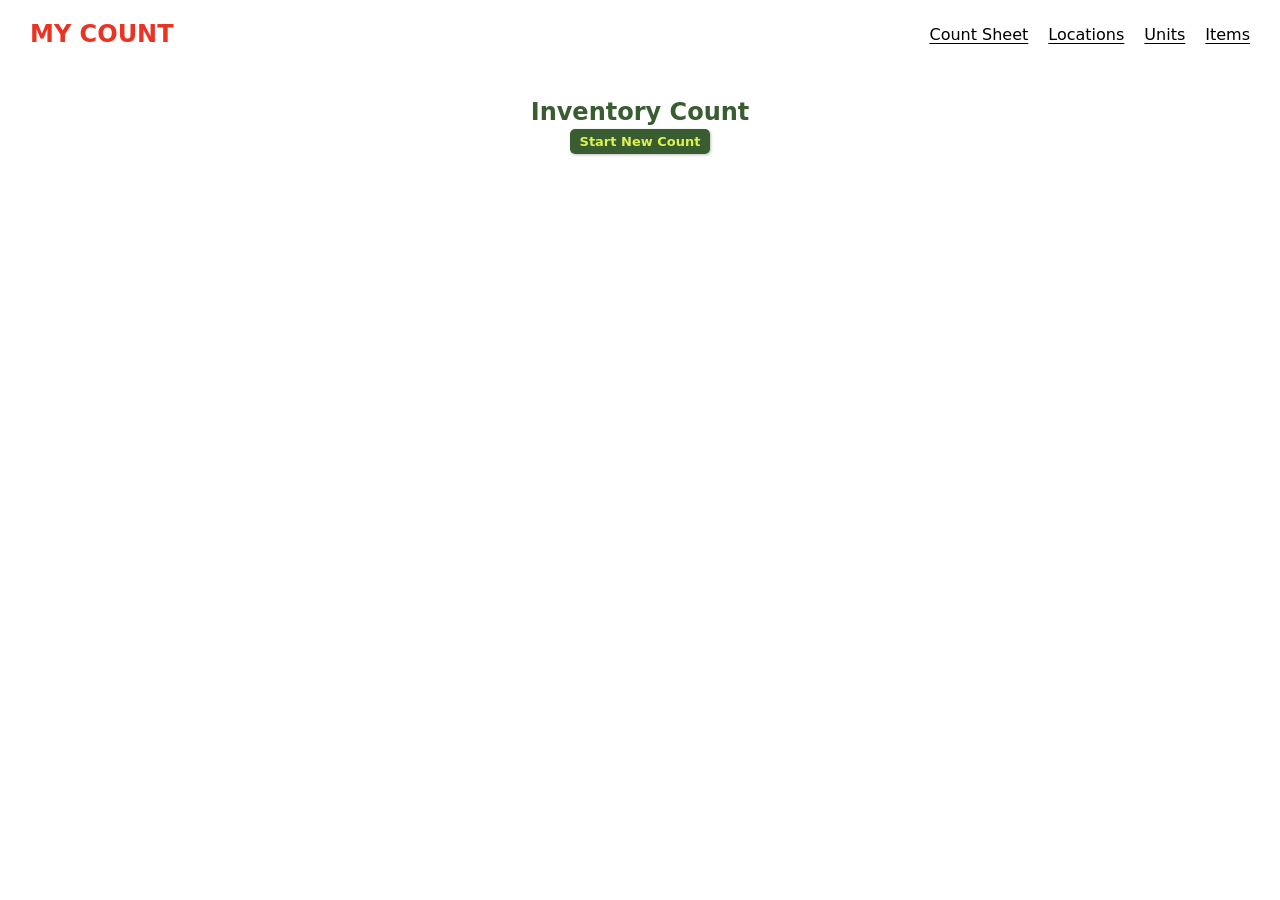
<file: index.html>
<!doctype html>
<html lang="en">
    <head>
        <meta charset="UTF-8" />
        <meta name="viewport" content="width=device-width, initial-scale=1.0" />
        <script src="./resources/js/app.js"></script>
        <script>
            document.write(`<title>${title}</title>`);
        </script>
        <link rel="stylesheet" href="./resources/css/global.css" />
        <link rel="stylesheet" href="./resources/css/count-sheet.css" />
    </head>
    <body>
        <header>
            <div id="navbar">
                <a id="title" href="./index.html">
                    <span
                        ><script>
                            document.write(title);
                        </script></span
                    >
                </a>
                <div id="links">
                    <a href="./index.html">Count Sheet</a>
                    <a href="./manage-locations.html">Locations</a>
                    <a href="./manage-units.html">Units</a>
                    <a href="./manage-items.html">Items</a>
                </div>
            </div>
        </header>

        <main id="main">
            <section id="init">
                <h1>Inventory Count</h1>

                <div id="load-button">
                    <label for="items-file" class="button">Start New Count</label>
                    <input
                        type="file"
                        id="items-file"
                        accept=".json,application/json"
                        hidden
                        webkitdirectory
                        multiple
                    />
                </div>
            </section>

            <section id="content">
                <div id="print">
                    <button id="print-count-sheet" class="button">Print Count Sheet</button>
                </div>
                <div id="tabs"></div>
                <div id="count"></div>

                <div id="button-container">
                    <button id="view-count" class="button">View Count</button>
                    <button id="save-count" class="button">Save Count</button>
                </div>
            </section>
        </main>

        <script src="./resources/js/count-sheet.js"></script>
    </body>
</html>
</file>
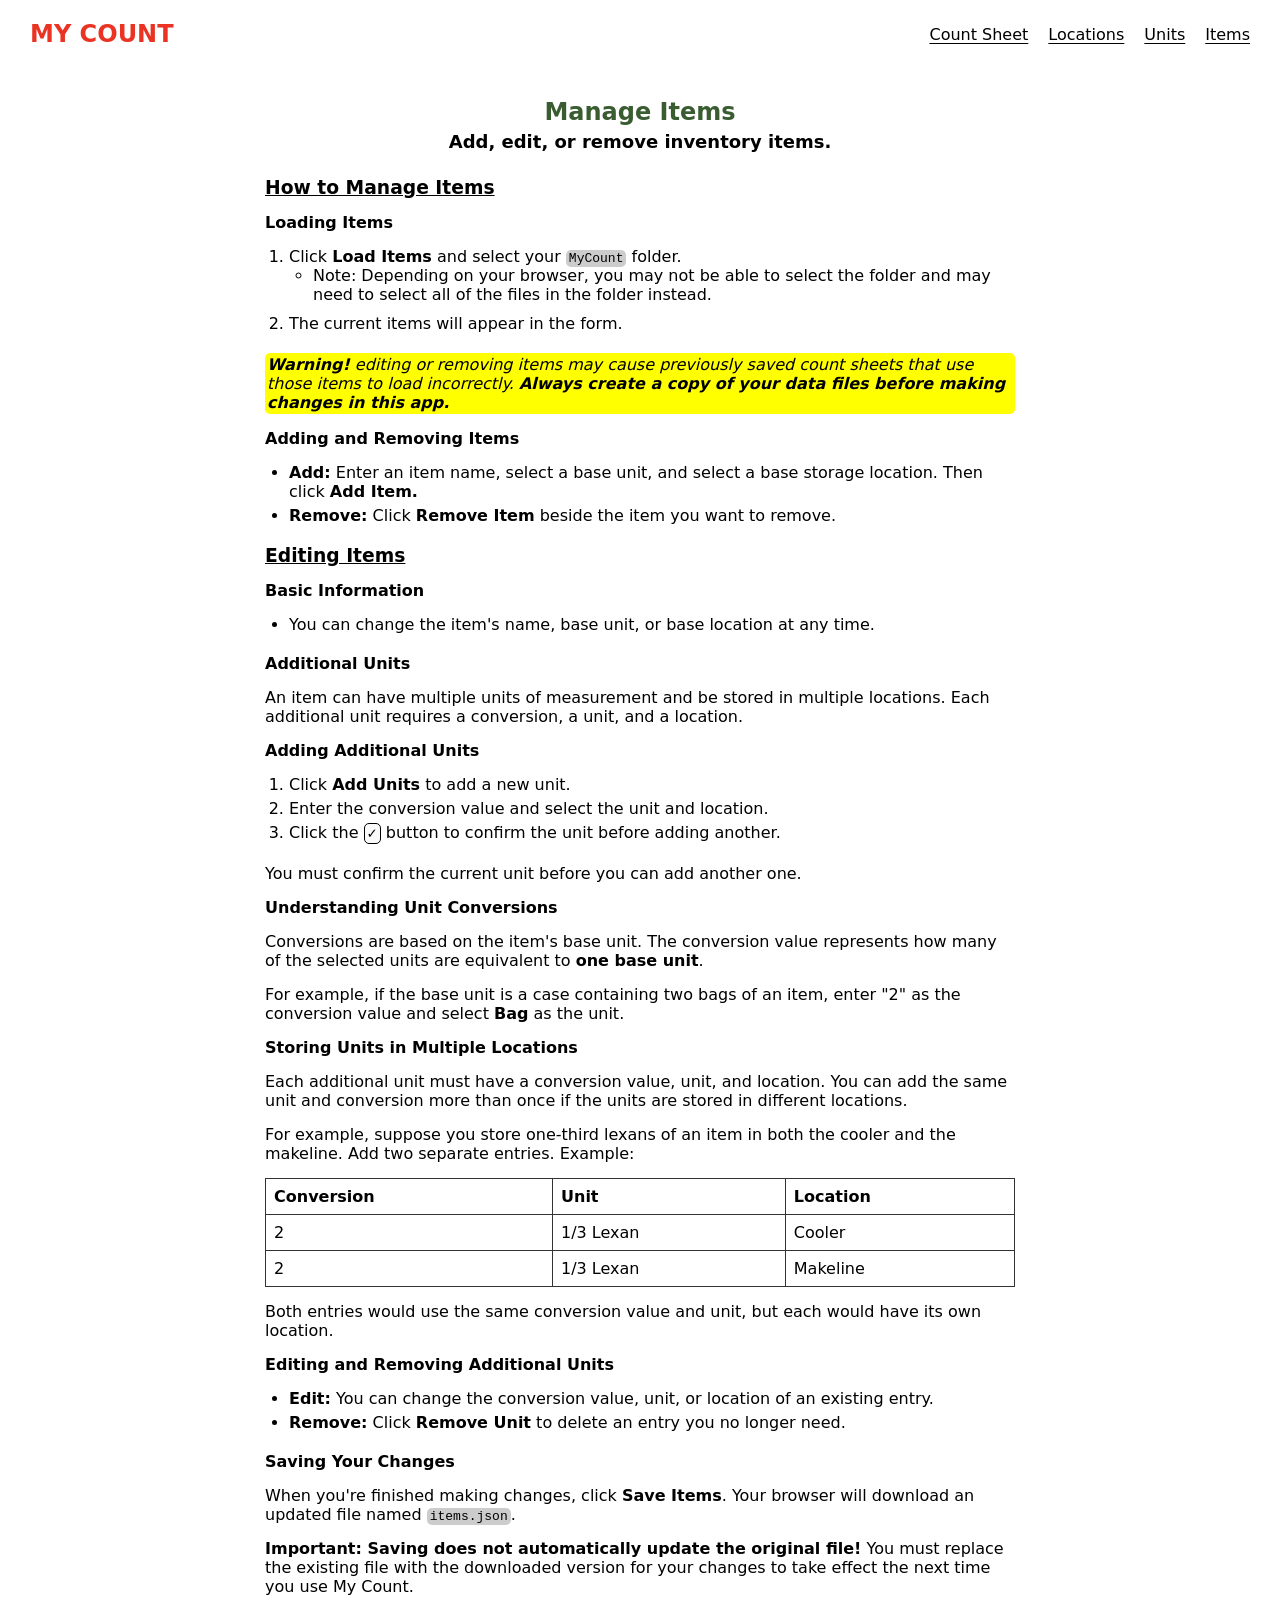
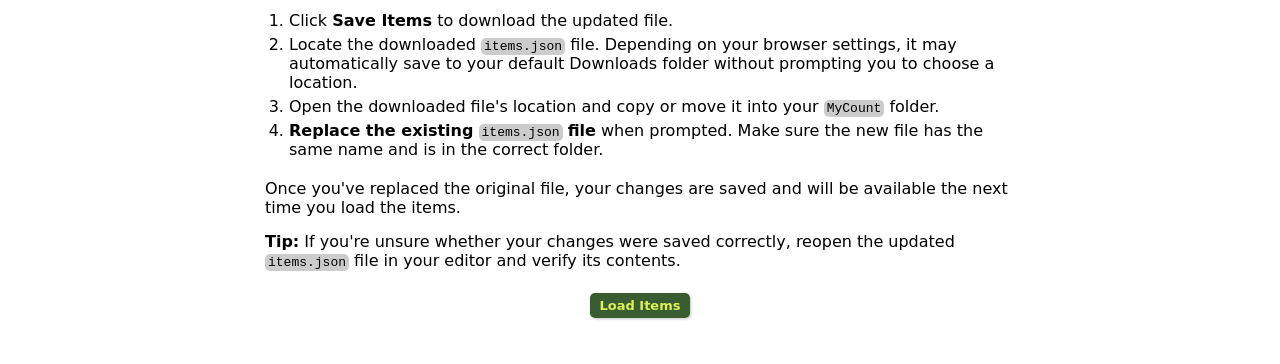
<file: manage-items.html>
<!doctype html>
<html lang="en">
    <head>
        <meta charset="UTF-8" />
        <meta name="viewport" content="width=device-width, initial-scale=1.0" />
        <script src="./resources/js/app.js"></script>
        <script>
            document.write(`<title>Manage Items | ${title}</title>`);
        </script>
        <link rel="stylesheet" href="./resources/css/global.css" />
        <link rel="stylesheet" href="./resources/css/manage-items.css" />
        <style>
            table {
                border-collapse: collapse;
                width: 100%;
            }

            table,
            th,
            td {
                border: 1px solid #333333;
            }

            th,
            td {
                padding: 8px;
                text-align: left;
            }
        </style>
    </head>
    <body>
        <header>
            <div id="navbar">
                <a id="title" href="./index.html">
                    <span
                        ><script>
                            document.write(title);
                        </script></span
                    >
                </a>
                <div id="links">
                    <a href="./index.html">Count Sheet</a>
                    <a href="./manage-locations.html">Locations</a>
                    <a href="./manage-units.html">Units</a>
                    <a href="./manage-items.html">Items</a>
                </div>
            </div>
        </header>

        <div id="sidebar"></div>

        <main id="main">
            <section id="init">
                <h1>Manage Items</h1>
                <h2>Add, edit, or remove inventory items.</h2>
                <div id="instructions">
                    <h3>How to Manage Items</h3>
                    <h4>Loading Items</h4>
                    <ol>
                        <li>
                            Click <strong>Load Items</strong> and select your
                            <code
                                ><script>
                                    document.write(folderName);
                                </script></code
                            >
                            folder.
                            <ul>
                                <li>
                                    Note: Depending on your browser, you may not be able to select the folder and may
                                    need to select all of the files in the folder instead.
                                </li>
                            </ul>
                        </li>
                        <li>The current items will appear in the form.</li>
                    </ol>
                    <p style="background-color: yellow; padding: 2px; border-radius: 5px">
                        <em
                            ><strong>Warning!</strong> editing or removing items may cause previously saved count sheets
                            that use those items to load incorrectly.
                            <strong
                                >Always create a copy of your data files before making changes in this app.</strong
                            ></em
                        >
                    </p>
                    <h4>Adding and Removing Items</h4>
                    <ul>
                        <li>
                            <strong>Add:</strong> Enter an item name, select a base unit, and select a base storage
                            location. Then click <strong>Add Item.</strong>
                        </li>
                        <li>
                            <strong>Remove:</strong> Click <strong>Remove Item</strong> beside the item you want to remove.
                        </li>
                    </ul>
                    <h3>Editing Items</h3>
                    <h4>Basic Information</h4>
                    <ul>
                        <li>You can change the item's name, base unit, or base location at any time.</li>
                    </ul>
                    <h4>Additional Units</h4>
                    <p>
                        An item can have multiple units of measurement and be stored in multiple locations. Each
                        additional unit requires a conversion, a unit, and a location.
                    </p>
                    <h4>Adding Additional Units</h4>
                    <ol>
                        <li>Click <strong>Add Units</strong> to add a new unit.</li>
                        <li>Enter the conversion value and select the unit and location.</li>
                        <li>
                            Click the
                            <button
                                style="border: 1px solid black; color: black; border-radius: 5px; padding: 2px"
                                disabled
                            >
                                &#10003;
                            </button>
                            button to confirm the unit before adding another.
                        </li>
                    </ol>
                    <p>You must confirm the current unit before you can add another one.</p>
                    <h4>Understanding Unit Conversions</h4>
                    <p>
                        Conversions are based on the item's base unit. The conversion value represents how many of the
                        selected units are equivalent to <strong>one base unit</strong>.
                    </p>
                    <p>
                        For example, if the base unit is a case containing two bags of an item, enter "2" as the
                        conversion value and select <strong>Bag</strong> as the unit.
                    </p>
                    <h4>Storing Units in Multiple Locations</h4>
                    <p>
                        Each additional unit must have a conversion value, unit, and location. You can add the same unit
                        and conversion more than once if the units are stored in different locations.
                    </p>
                    <p>
                        For example, suppose you store one-third lexans of an item in both the cooler and the makeline.
                        Add two separate entries. Example:
                    </p>
                    <table>
                        <tr>
                            <th>Conversion</th>
                            <th>Unit</th>
                            <th>Location</th>
                        </tr>
                        <tr>
                            <td>2</td>
                            <td>1/3 Lexan</td>
                            <td>Cooler</td>
                        </tr>
                        <tr>
                            <td>2</td>
                            <td>1/3 Lexan</td>
                            <td>Makeline</td>
                        </tr>
                    </table>
                    <p>Both entries would use the same conversion value and unit, but each would have its own location.</p>
                    <h4>Editing and Removing Additional Units</h4>
                    <ul>
                        <li><strong>Edit:</strong> You can change the conversion value, unit, or location of an existing entry.</li>
                        <li><strong>Remove:</strong> Click <strong>Remove Unit</strong> to delete an entry you no longer need.</li>
                    </ul>
                    <h4>Saving Your Changes</h4>
                    <p>
                        When you're finished making changes, click <strong>Save Items</strong>. Your browser will
                        download an updated file named <code>items.json</code>.
                    </p>
                    <p>
                        <strong>Important: Saving does not automatically update the original file!</strong> You must
                        replace the existing file with the downloaded version for your changes to take effect the next
                        time you use <script>
                            document.write(title);
                        </script>.
                    </p>
                    <ol>
                        <li>Click <strong>Save Items</strong> to download the updated file.</li>
                        <li>
                            Locate the downloaded <code>items.json</code> file. Depending on your browser settings,
                            it may automatically save to your default Downloads folder without prompting you to choose a
                            location.
                        </li>
                        <li>
                            Open the downloaded file's location and copy or move it into your
                            <code
                                ><script>
                                    document.write(folderName);
                                </script></code
                            > folder.
                        </li>
                        <li>
                            <strong>Replace the existing</strong> <code>items.json</code> <strong>file</strong> when
                            prompted. Make sure the new file has the same name and is in the correct folder.
                        </li>
                    </ol>
                    <p>
                        Once you've replaced the original file, your changes are saved and will be available the next
                        time you load the items.
                    </p>
                    <p>
                        <strong>Tip:</strong> If you're unsure whether your changes were saved correctly, reopen the
                        updated <code>items.json</code> file in your editor and verify its contents.
                    </p>
                </div>
                </div>

                <div id="load-button">
                    <label for="items-file" class="button">Load Items</label>
                    <input
                        type="file"
                        id="items-file"
                        accept=".json,application/json"
                        hidden
                        webkitdirectory
                        multiple
                    />
                </div>
            </section>

            <section id="content">
                <h1>Manage Items</h1>
                <h2>Add, edit, or remove inventory items.</h2>

                <p id="backup-recommendation">
                    <strong>Recommendation:</strong> Before making changes, create a backup of your data files. If a
                    change causes unexpected problems, you can restore the original files rather than having to rebuild
                    your data.
                </p>

                <form id="add-item-form"></form>

                <button id="save-items" class="button">Save Items</button>

                <div id="status"></div>
            </section>
        </main>

        <dialog id="item-dialog">
            <form method="dialog">
                <h2>Warning!</h2>
                <h4>Are you sure you want to remove this item?</h4>
                <p>
                    Removing this item may affect previous inventory counts that use it. It is recommended that you make
                    a copy of your <code>item.json</code> file before completing this action.
                </p>
                <div id="dialog-buttons">
                    <button type="submit" value="cancel" class="cancel">Cancel</button>
                    <button type="submit" value="remove" class="danger">Remove</button>
                </div>
            </form>
        </dialog>

        <dialog id="unit-dialog">
            <form method="dialog">
                <h2>Warning!</h2>
                <h4>Are you sure you want to remove this additional unit?</h4>
                <p>
                    Removing this unit may affect previous inventory counts that use it. It is recommended that you make
                    a copy of your <code>item.json</code> file before completing this action.
                </p>
                <div id="dialog-buttons">
                    <button type="submit" value="cancel" class="cancel">Cancel</button>
                    <button type="submit" value="remove" class="danger">Remove</button>
                </div>
            </form>
        </dialog>

        <script src="./resources/js/manage-items.js"></script>
    </body>
</html>
</file>
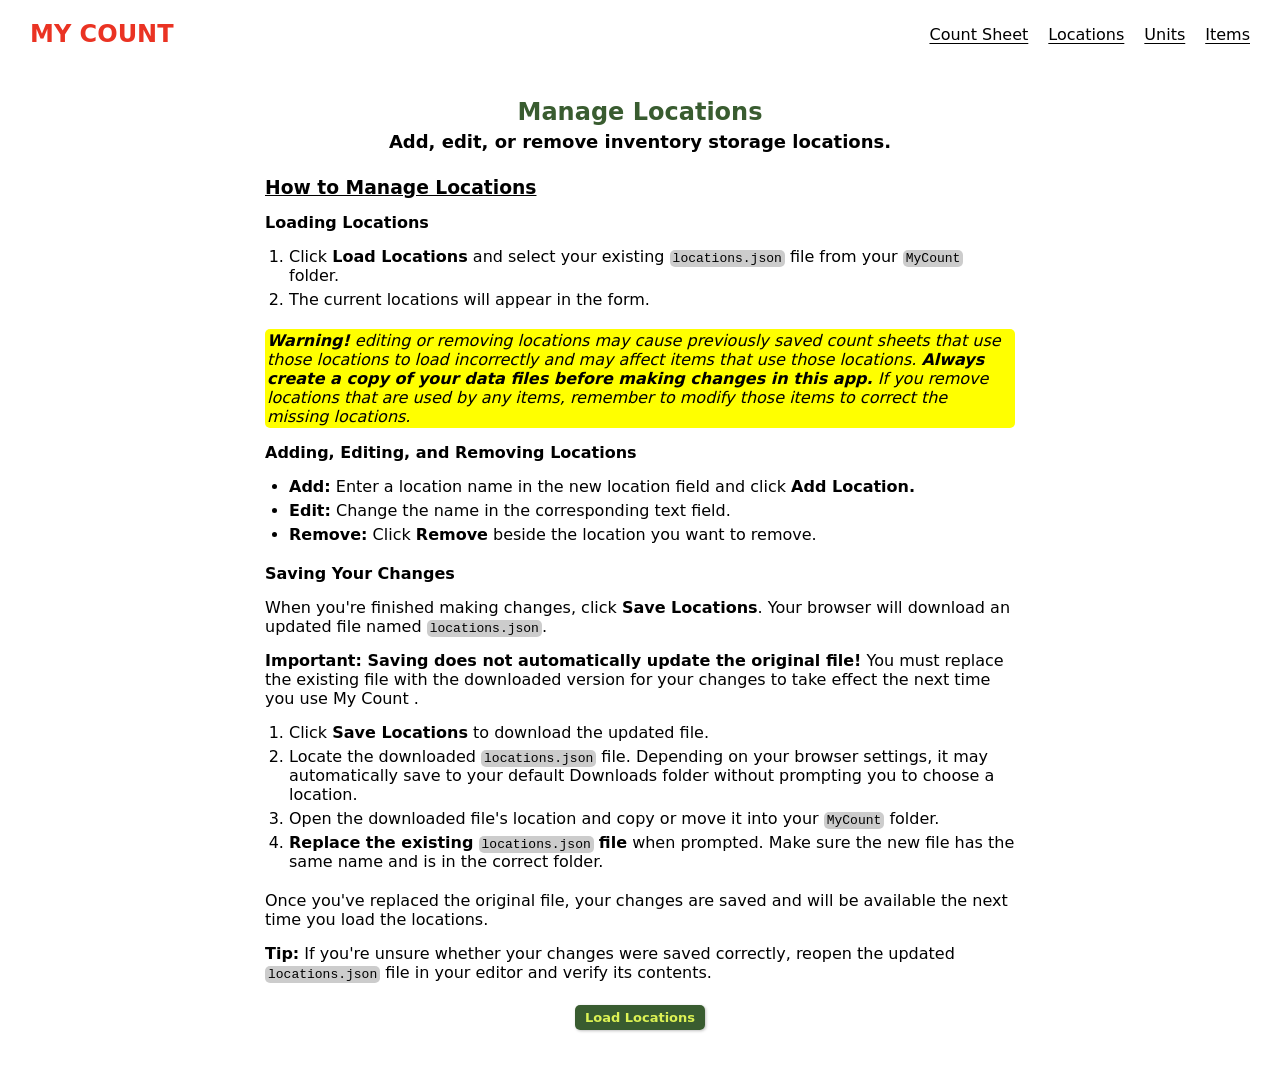
<file: manage-locations.html>
<!doctype html>
<html lang="en">
    <head>
        <meta charset="UTF-8" />
        <meta name="viewport" content="width=device-width, initial-scale=1.0" />
        <script src="./resources/js/app.js"></script>
        <script>
            document.write(`<title>Manage Locations | ${title}</title>`);
        </script>
        <link rel="stylesheet" href="./resources/css/global.css" />
        <link rel="stylesheet" href="./resources/css/manage-locations.css" />
    </head>
    <body>
        <header>
            <div id="navbar">
                <a id="title" href="./index.html">
                    <span
                        ><script>
                            document.write(title);
                        </script></span
                    >
                </a>
                <div id="links">
                    <a href="./index.html">Count Sheet</a>
                    <a href="./manage-locations.html">Locations</a>
                    <a href="./manage-units.html">Units</a>
                    <a href="./manage-items.html">Items</a>
                </div>
            </div>
        </header>

        <main id="main">
            <section id="init">
                <h1>Manage Locations</h1>
                <h2>Add, edit, or remove inventory storage locations.</h2>
                <div id="instructions">
                    <h3>How to Manage Locations</h3>
                    <h4>Loading Locations</h4>
                    <ol>
                        <li>
                            Click <strong>Load Locations</strong> and select your existing
                            <code>locations.json</code> file from your
                            <code
                                ><script>
                                    document.write(folderName);
                                </script></code
                            >
                            folder.
                        </li>
                        <li>The current locations will appear in the form.</li>
                    </ol>
                    <p style="background-color: yellow; padding: 2px; border-radius: 5px">
                        <em
                            ><strong>Warning!</strong> editing or removing locations may cause previously saved count
                            sheets that use those locations to load incorrectly and may affect items that use those
                            locations.
                            <strong>Always create a copy of your data files before making changes in this app.</strong>
                            If you remove locations that are used by any items, remember to modify those items to
                            correct the missing locations.</em
                        >
                    </p>
                    <h4>Adding, Editing, and Removing Locations</h4>
                    <ul>
                        <li>
                            <strong>Add:</strong> Enter a location name in the new location field and click
                            <strong>Add Location.</strong>
                        </li>
                        <li><strong>Edit:</strong> Change the name in the corresponding text field.</li>
                        <li>
                            <strong>Remove:</strong> Click <strong>Remove</strong> beside the location you want to
                            remove.
                        </li>
                    </ul>
                    <h4>Saving Your Changes</h4>
                    <p>
                        When you're finished making changes, click <strong>Save Locations</strong>. Your browser will
                        download an updated file named <code>locations.json</code>.
                    </p>
                    <p>
                        <strong>Important: Saving does not automatically update the original file!</strong> You must
                        replace the existing file with the downloaded version for your changes to take effect the next
                        time you use
                        <script>
                            document.write(title);
                        </script>
                        .
                    </p>
                    <ol>
                        <li>Click <strong>Save Locations</strong> to download the updated file.</li>
                        <li>
                            Locate the downloaded <code>locations.json</code> file. Depending on your browser settings,
                            it may automatically save to your default Downloads folder without prompting you to choose a
                            location.
                        </li>
                        <li>
                            Open the downloaded file's location and copy or move it into your
                            <code
                                ><script>
                                    document.write(folderName);
                                </script></code
                            >
                            folder.
                        </li>
                        <li>
                            <strong>Replace the existing</strong> <code>locations.json</code> <strong>file</strong> when
                            prompted. Make sure the new file has the same name and is in the correct folder.
                        </li>
                    </ol>
                    <p>
                        Once you've replaced the original file, your changes are saved and will be available the next
                        time you load the locations.
                    </p>
                    <p>
                        <strong>Tip:</strong> If you're unsure whether your changes were saved correctly, reopen the
                        updated <code>locations.json</code> file in your editor and verify its contents.
                    </p>
                </div>
                <div id="load-button">
                    <label for="locations-file" class="button">Load Locations</label>
                    <input type="file" id="locations-file" accept=".json,application/json" hidden />
                </div>
            </section>

            <section id="content">
                <h1>Manage Locations</h1>
                <h2>Add, edit, or remove inventory storage locations.</h2>

                <p id="backup-recommendation">
                    <strong>Recommendation:</strong> Before making changes, create a backup of your data files. If a
                    change causes unexpected problems, you can restore the original files rather than having to rebuild
                    your data.
                </p>

                <form id="add-location-form"></form>

                <button id="save-locations" class="button">Save Locations</button>

                <div id="status"></div>
            </section>
        </main>

        <dialog>
            <form method="dialog">
                <h2>Warning!</h2>
                <h4>Are you sure you want to remove this location?</h4>
                <p>
                    Removing this location may affect inventory items that use it. Some items may need to be updated
                    before they appear correctly on the inventory count sheet.
                </p>
                <p>You can repair affected items by editing them in Item Management.</p>
                <div id="dialog-buttons">
                    <button type="submit" value="cancel" class="cancel">Cancel</button>
                    <button type="submit" value="remove" class="danger">Remove</button>
                </div>
            </form>
        </dialog>

        <script src="./resources/js/manage-locations.js"></script>
    </body>
</html>
</file>
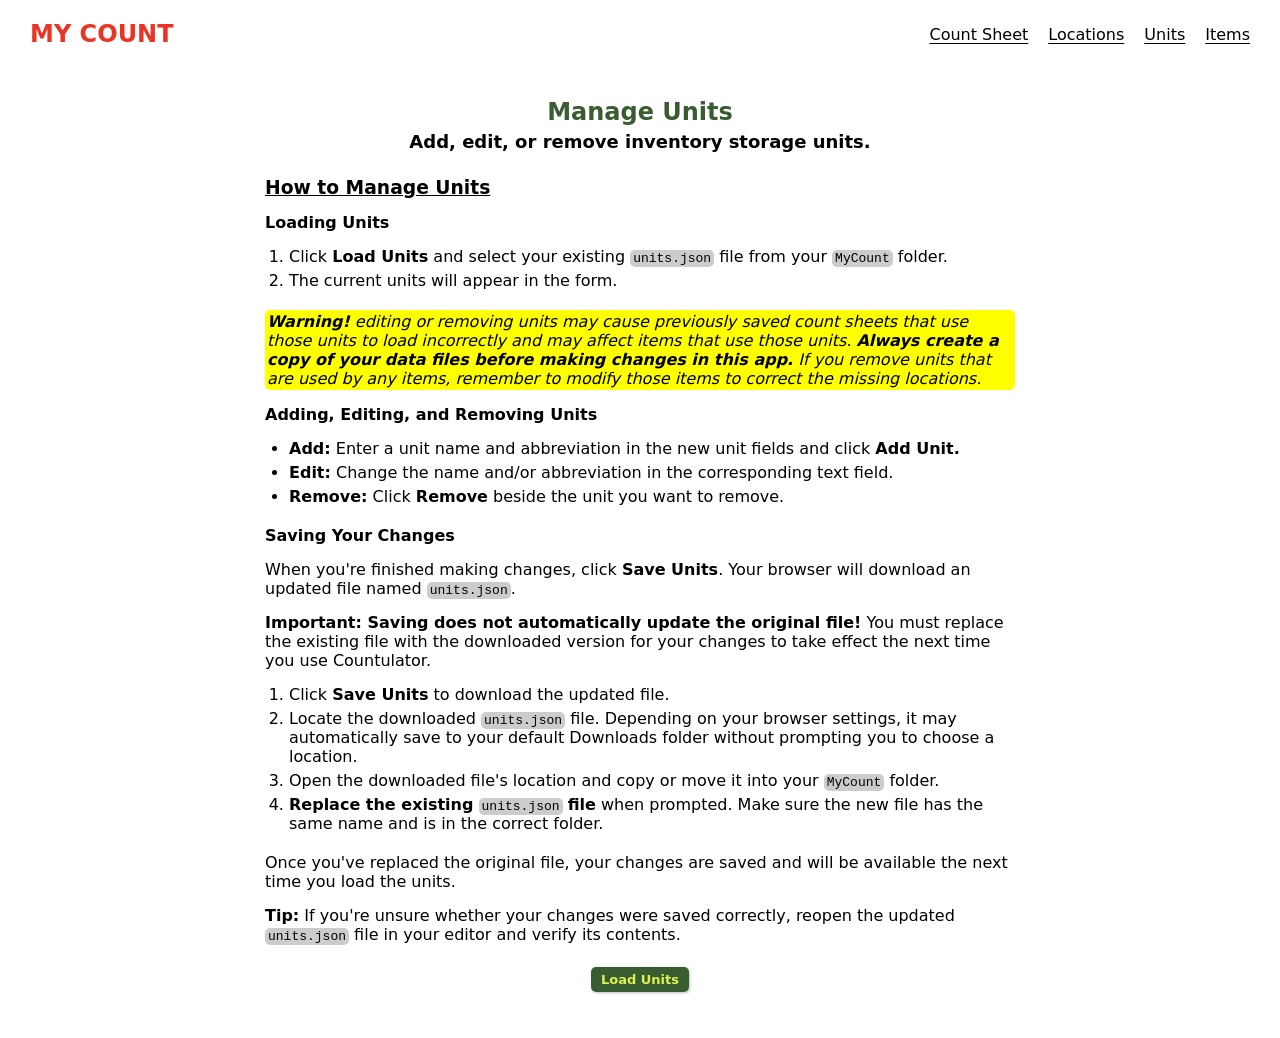
<file: manage-units.html>
<!doctype html>
<html lang="en">
    <head>
        <meta charset="UTF-8" />
        <meta name="viewport" content="width=device-width, initial-scale=1.0" />
        <script src="./resources/js/app.js"></script>
        <script>
            document.write(`<title>Manage Units | ${title}</title>`);
        </script>
        <link rel="stylesheet" href="./resources/css/global.css" />
        <link rel="stylesheet" href="./resources/css/manage-units.css" />
    </head>
    <body>
        <header>
            <div id="navbar">
                <a id="title" href="./index.html">
                    <span
                        ><script>
                            document.write(title);
                        </script></span
                    >
                </a>
                <div id="links">
                    <a href="./index.html">Count Sheet</a>
                    <a href="./manage-locations.html">Locations</a>
                    <a href="./manage-units.html">Units</a>
                    <a href="./manage-items.html">Items</a>
                </div>
            </div>
        </header>

        <main id="main">
            <section id="init">
                <h1>Manage Units</h1>
                <h2>Add, edit, or remove inventory storage units.</h2>
                <div id="instructions">
                    <h3>How to Manage Units</h3>
                    <h4>Loading Units</h4>
                    <ol>
                        <li>
                            Click <strong>Load Units</strong> and select your existing <code>units.json</code> file from
                            your <code
                                ><script>
                                    document.write(folderName);
                                </script></code
                            > folder.
                        </li>
                        <li>The current units will appear in the form.</li>
                    </ol>
                    <p style="background-color: yellow; padding: 2px; border-radius: 5px;"><em><strong>Warning!</strong> editing or removing units may cause previously saved count sheets that use those units to load incorrectly and may affect items that use those units. <strong>Always create a copy of your data files before making changes in this app.</strong> If you remove units that are used by any items, remember to modify those items to correct the missing locations.</em></p>
                    <h4>Adding, Editing, and Removing Units</h4>
                    <ul>
                        <li>
                            <strong>Add:</strong> Enter a unit name and abbreviation in the new unit fields and click
                            <strong>Add Unit.</strong>
                        </li>
                        <li>
                            <strong>Edit:</strong> Change the name and/or abbreviation in the corresponding text field.
                        </li>
                        <li>
                            <strong>Remove:</strong> Click <strong>Remove</strong> beside the unit you want to remove.
                        </li>
                    </ul>
                    <h4>Saving Your Changes</h4>
                    <p>
                        When you're finished making changes, click <strong>Save Units</strong>. Your browser will
                        download an updated file named <code>units.json</code>.
                    </p>
                    <p>
                        <strong>Important: Saving does not automatically update the original file!</strong> You must
                        replace the existing file with the downloaded version for your changes to take effect the next
                        time you use Countulator.
                    </p>
                    <ol>
                        <li>Click <strong>Save Units</strong> to download the updated file.</li>
                        <li>
                            Locate the downloaded <code>units.json</code> file. Depending on your browser settings, it
                            may automatically save to your default Downloads folder without prompting you to choose a
                            location.
                        </li>
                        <li>
                            Open the downloaded file's location and copy or move it into your
                            <code
                                ><script>
                                    document.write(folderName);
                                </script></code
                            > folder.
                        </li>
                        <li>
                            <strong>Replace the existing</strong> <code>units.json</code> <strong>file</strong> when
                            prompted. Make sure the new file has the same name and is in the correct folder.
                        </li>
                    </ol>
                    <p>
                        Once you've replaced the original file, your changes are saved and will be available the next
                        time you load the units.
                    </p>
                    <p>
                        <strong>Tip:</strong> If you're unsure whether your changes were saved correctly, reopen the
                        updated <code>units.json</code> file in your editor and verify its contents.
                    </p>
                </div>
                <div id="load-button">
                    <label for="units-file" class="button">Load Units</label>
                    <input type="file" id="units-file" accept=".json,application/json" hidden />
                </div>
            </section>

            <section id="content">
                <h1>Manage Units</h1>
                <h2>Add, edit, or remove inventory storage units.</h2>

                <p id="backup-recommendation">
                    <strong>Recommendation:</strong> Before making changes, create a backup of your data files. If a
                    change causes unexpected problems, you can restore the original files rather than having to rebuild
                    your data.
                </p>

                <form id="add-unit-form"></form>

                <button id="save-units" class="button" disabled>Save Units</button>

                <div id="status"></div>
            </section>
        </main>

        <dialog>
            <form method="dialog">
                <h2>Warning!</h2>
                <h4>Are you sure you want to remove this unit?</h4>
                <p>
                    Removing this unit may affect inventory items that use it. Some items may need to be updated before
                    they appear correctly on the inventory count sheet.
                </p>
                <p>You can repair affected items by editing them in Item Management.</p>
                <div id="dialog-buttons">
                    <button type="submit" value="cancel" class="cancel">Cancel</button>
                    <button type="submit" value="remove" class="danger">Remove</button>
                </div>
            </form>
        </dialog>

        <script src="./resources/js/manage-units.js"></script>
    </body>
</html>
</file>
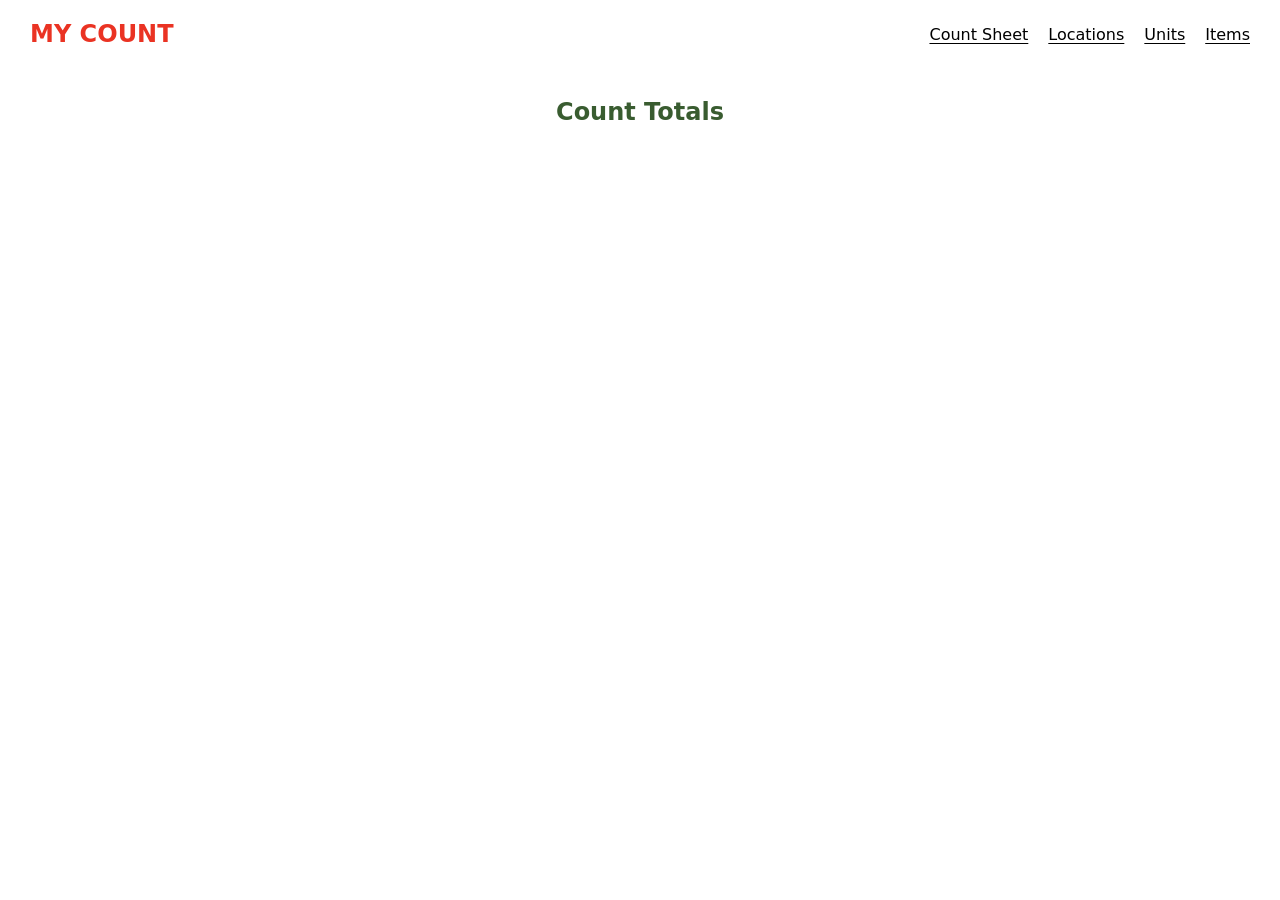
<file: view-count.html>
<!doctype html>
<html lang="en">
    <head>
        <meta charset="UTF-8" />
        <meta name="viewport" content="width=device-width, initial-scale=1.0" />
        <script src="./resources/js/app.js"></script>
        <script>
            document.write(`<title>View Count | ${title}</title>`);
        </script>
        <link rel="stylesheet" href="./resources/css/global.css" />
        <link rel="stylesheet" href="./resources/css/view-count.css" />
    </head>
    <body onload="loadCount()">
        <header>
            <div id="navbar">
                <a id="title" href="./index.html">
                    <span
                        ><script>
                            document.write(title);
                        </script></span
                    >
                </a>
                <div id="links">
                    <a href="./index.html">Count Sheet</a>
                    <a href="./manage-locations.html">Locations</a>
                    <a href="./manage-units.html">Units</a>
                    <a href="./manage-items.html">Items</a>
                </div>
            </div>
        </header>

        <main id="main">
            <section id="content">
                <h1>Count Totals</h1>
            </section>
        </main>

        <script src="./resources/js/view-count.js"></script>
    </body>
</html>
</file>
<file: resources/css/global.css>
:root {
    --logo-primary: #ea3323;
    --button-bg: #395c30;
    --button-text: #dcf254;

    --shadow-sm: 1px 1px 3px rgb(0 0 0 / 0.25);
    --shadow-md: 2px 2px 4px rgba(0, 0, 0, 0.5);
    --shadow-lg: 4px 4px 6px rgba(0, 0, 0, 0.5);
}

* {
    box-sizing: border-box;
    margin: 0;
    padding: 0;
    font-family:
        system-ui,
        -apple-system,
        BlinkMacSystemFont,
        Segoe UI,
        Roboto,
        sans-serif;
}

body {
    height: 100vh;
    width: 100vw;
    position: absolute;
}

header {
    position: sticky;
    top: 0;
    width: 100%;
    padding-bottom: 30px;
}

h1 {
    text-align: center;
    color: var(--button-bg);
}

h2 {
    text-align: center;
    font-size: large;
}

main {
    display: flex;
    flex-direction: column;
    height: calc(100% - 100px);
    align-items: center;
}

form {
    padding: 20px 0;
    display: flex;
    flex-direction: column;
    gap: 10px;
}

dialog {
    width: 700px;
    padding: 50px;
    margin-left: -350px;
    left: 50%;
    top: 100px;
    border: none;
    box-shadow: var(--shadow-lg);
    border-radius: 12px;
}

dialog form {
    padding: 0;
    display: flex;
    flex-direction: column;
    gap: 20px;
}

dialog #dialog-buttons {
    display: flex;
    justify-content: center;
    gap: 15px
}

dialog button {
    padding: 5px 10px;
    border-radius: 5px;
    box-shadow: var(--shadow-sm);
    cursor: pointer;
    border: none;
    width: fit-content;
    height: 30px;
    font-size: medium;
}

dialog .cancel {
    background-color: #f2c24f;
    color: #222529;
    outline: none;
}

dialog .danger {
    background-color: #c23f38;
    color: white;
    outline: none;
}

#navbar {
    display: flex;
    padding: 20px 30px 20px;
    justify-content: space-between;
    align-items: center;
    background-color: white;
}

#status {
    position: fixed;
    top: 100px;
    right: 20px;
}

#title {
    color: var(--logo-primary);
    font-size: x-large;
    font-weight: 900;
    text-decoration: none;
    text-transform: uppercase;
}

#links {
    display: flex;
    gap: 20px;
}

#links a {
    color: black;
    text-underline-offset: 3px;
}

#init {
    display: flex;
    flex-direction: column;
    gap: 5px;
    max-width: 750px;
    padding-bottom: 50px;
}

#content {
    display: none;
    flex-direction: column;
    align-items: center;
    gap: 5px;
    padding-bottom: 50px;
}

#instructions{
    display: flex;
    flex-direction: column;
    gap: 15px;
    padding: 20px 0;
}

#content input {
    padding: 5px 10px;
    border-radius: 5px;
    border: 1px solid rgba(0, 0, 0, 0.5);
    height: 30px;
}

#content select {
    border-radius: 5px;
    border: 1px solid rgba(0, 0, 0, 0.5);
    height: 30px;
}

#load-button {
    margin: auto;
}

#backup-recommendation {
    font-size: small;
    padding: 30px 0;
    width: 600px;
}

.button {
    padding: 5px 10px;
    border-radius: 5px;
    box-shadow: var(--shadow-sm);
    background-color: var(--button-bg);
    color: var(--button-text);
    font-weight: 900;
    cursor: pointer;
    font-size: small;
    border: none;
    width: fit-content;
    height: 30px;
}

.button:hover {
    background-color: color-mix(in oklab, var(--button-bg), black 15%);
}

.notification {
    padding: 10px 15px;
    background-color: rgb(220, 242, 84);
    box-shadow: var(--shadow-md);
    border-radius: 12px;
    border: 2px solid var(--button-bg);
    color: var(--button-bg);
    max-width: 250px;
    animation: fadeAndOut 4s forwards;
}

@keyframes fadeAndOut {
    0%, 80% {
        opacity: 1;
    }
    100% {
        opacity: 0;
    }
}

.hidden-label {
    position: absolute;
    left: -10000px;
    width: 1px;
    height: 1px;
    overflow: hidden;
}
</file>
<file: resources/css/count-sheet.css>
#content {
    width: 100%;
    height: 100%;
    padding: 0 30px 50px;
    gap: 0;
}

#print {
    width: 100%;
    display: flex;
    justify-content: end;
}

#tabs {
    position: relative;
    display: flex;
    align-items: center;
    margin-left: 30px;
    align-self: flex-start;
    border-top-left-radius: 5px;
    border-top-right-radius: 5px;
    border: 1px solid var(--button-bg);
    overflow: hidden;
    box-shadow:
        0 -1px 1px rgba(0, 0, 0, 0.15),
        2px 0 3px rgba(0, 0, 0, 0.25);
    font-weight: 600;
}

#tabs::after {
    content: "";
    position: absolute;
    top: 0;
    bottom: 0;
    left: 0;
    right: 0;
    box-shadow: inset 0px 0px 3px 1px color-mix(in srgb, var(--button-bg), transparent 75%);
    pointer-events: none;
}

#tabs > .tab + .tab {
    border-left: 1px solid var(--button-bg);
}

.tab {
    padding: 7px 15px;
    cursor: pointer;
}

.tab.active {
    background-color: var(--button-bg);
    color: var(--button-text);
}

.tab.inactive {
    background-color: var(--button-text);
    color: var(--button-bg);
}

#count {
    width: 100%;
    height: 100%;
    border-radius: 10px;
    box-shadow:
        2px 2px 4px rgba(0, 0, 0, 0.25),
        0 -1px 2px rgba(0, 0, 0, 0.25);
    padding: 20px;
    overflow: scroll;
}

#count table {
    max-width: fit-content;
    white-space: nowrap;
}

#count table tr td:first-child {
    padding: 15px 50px 5px 10px;
}

#count table tr td:nth-child(even) {
    padding-right: 10px;
}

#count table tr td:nth-child(odd):not(:first-child) {
    padding-right: 25px;
}

#button-container {
    display: flex;
    gap: 15px;
    margin-top: 20px;
}
</file>
<file: resources/css/manage-items.css>
#sidebar {
    display: flex;
    flex-direction: column;
    gap: 10px;
    overflow: scroll;
    position: fixed;
    top: 150px;
    left: 40px;
    height: calc(90vh - 150px);
    width: 200px;
}

#sidebar a,
#sidebar a:visited,
#sidebar a:active {
    color: var(--button-bg);
}

#content input {
    width: 175px;
}

#content button {
    width: 150px;
}

#content select {
    width: 150px;
}

h3 {
    text-decoration: underline;
}

ol,
ul {
    padding-left: 1.5rem;
}

li {
    padding-bottom: 5px;
}

code {
    background-color: rgba(0, 0, 0, 0.2);
    padding: 1px 3px;
    border-radius: 5px;
    font-family: monospace;
}

form {
    padding-top: 30px;
}

.header {
    display: flex;
    justify-content: space-between;
    align-items: center;
}

.item {
    display: flex;
    flex-direction: column;
    gap: 10px;
    border-bottom: 2px solid rgba(0, 0, 0, 0.3);
    padding: 10px 0 20px;
    scroll-margin-top: 75px;
}

.input {
    display: flex;
    gap: 10px;
}

.disabled-button,
.disabled-button:hover {
    background-color: color-mix(in oklab, var(--button-bg), white 50%);
    cursor: not-allowed;
}

.unit-save {
    max-width: 70px;
}

.unit-cancel {
    max-width: 69px;
    background-color: var(--button-text);
    color: var(--button-bg);
}

.unit-cancel:hover {
    background-color: color-mix(in oklab, var(--button-text), black 15%);
}
</file>
<file: resources/css/manage-locations.css>
#content input {
    width: 400px;
}

#content button {
    width: 150px;
}

h3 {
    text-decoration: underline;
}

ol,
ul {
    padding-left: 1.5rem;
}

li {
    padding-bottom: 5px;
}

code {
    background-color: rgba(0, 0, 0, 0.2);
    padding: 1px 3px;
    border-radius: 5px;
    font-family: monospace;
}

form {
    padding-top: 30px;
}

.input {
    display: flex;
    gap: 10px;
}
</file>
<file: resources/css/manage-units.css>
#content input {
    width: 175px;
}

#content button {
    width: 150px;
}

h3 {
    text-decoration: underline;
}

ol,
ul {
    padding-left: 1.5rem;
}

li {
    padding-bottom: 5px;
}

code {
    background-color: rgba(0, 0, 0, 0.2);
    padding: 1px 3px;
    border-radius: 5px;
    font-family: monospace;
}

form {
    padding-top: 30px;
}

.input {
    display: flex;
    gap: 10px;
}
</file>
<file: resources/css/view-count.css>
#content {
    display: flex;
}

#content table {
    border-collapse: collapse;
    margin-top: 40px;
}

#content table tr td {
    border-bottom: 1px solid black;
    vertical-align: baseline;
    padding: 10px;
}

#content table tr td:first-child {
    padding-right: 100px;
    padding-left: 50px;
    font-weight: bold;
}

#content table tr td:last-child {
    font-weight: bold;
    font-size: smaller;
    padding-right: 50px;
}

#content table tr td:nth-child(even) {
    font-size: larger;
    text-align: end;
}
</file>
